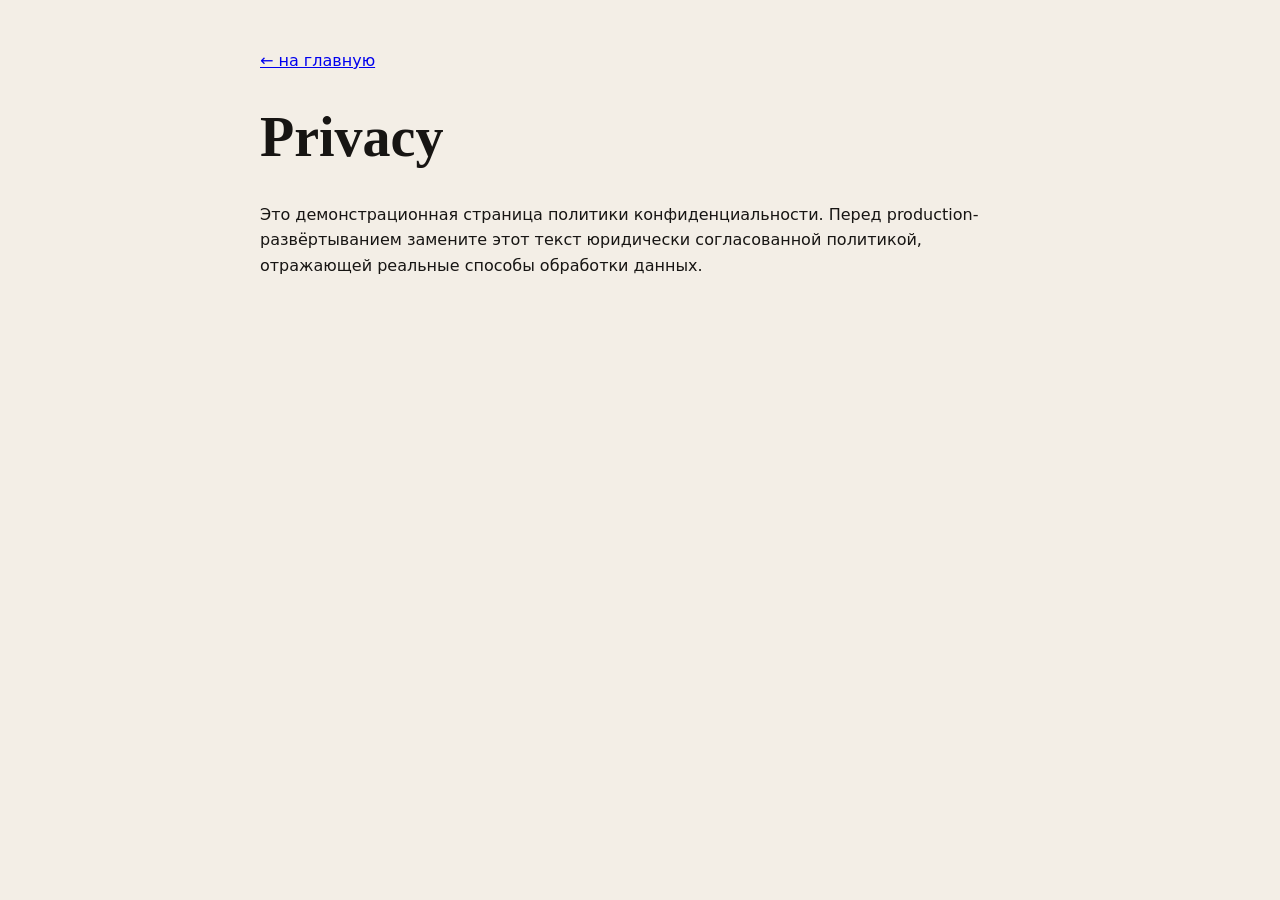
<file: Гитхаб/privacy.html>
<!doctype html><html lang="ru"><head><meta charset="utf-8"><meta name="viewport" content="width=device-width,initial-scale=1"><title>Privacy — кофеварька</title><meta name="robots" content="noindex"></head><body style="margin:0;background:#f3eee6;color:#171513;font:16px/1.6 system-ui,sans-serif"><main style="max-width:760px;margin:0 auto;padding:48px 24px"><a href="index.html">← на главную</a><h1 style="font:600 56px/.95 Georgia,serif">Privacy</h1><p>Это демонстрационная страница политики конфиденциальности. Перед production-развёртыванием замените этот текст юридически согласованной политикой, отражающей реальные способы обработки данных.</p></main></body></html>
</file>
